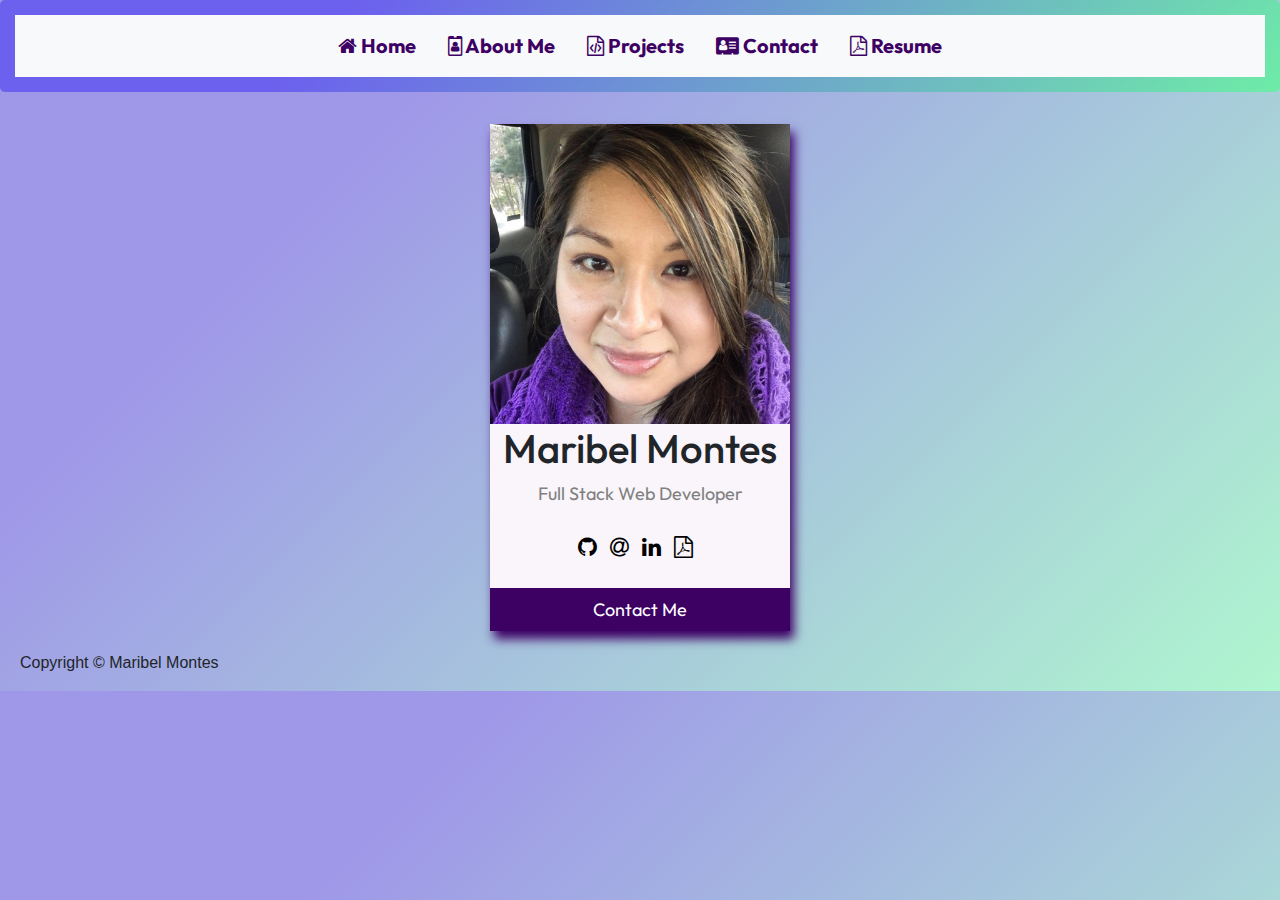
<file: index.html>
<!DOCTYPE html>
<html lang="en">
<head>
    <meta charset="UTF-8">
    <meta http-equiv="X-UA-Compatible" content="IE=edge">
    <meta name="viewport" content="width=device-width, initial-scale=1.0">
    <link rel="stylesheet" href="https://cdnjs.cloudflare.com/ajax/libs/twitter-bootstrap/4.5.0/css/bootstrap.min.css">
    <link href="https://fonts.googleapis.com/css2?family=Outfit&family=Sedgwick+Ave&display=swap" rel="stylesheet">
    <link rel="stylesheet" href="https://cdnjs.cloudflare.com/ajax/libs/font-awesome/4.7.0/css/font-awesome.min.css">
    <Link rel="stylesheet" type="text/css" href="./Assets/css/style.css">
    <title>My Portafolio</title>
</head>
<body>
    <!-- Header of the page, will display 5 hyperlinks areas 
    about me, Works, projects, Conntact, Resume -->
    <header>
        <!-- Hyperlinks on the top of page will be conected to the portions displayed on the page-->
        <div class="jumbotron">
            <nav class="navbar bg-light justify-content-center">
                <div class="nav justify-content-center">
                    <a class="nav-link" href='./index.html'><i class="fa fa-home"></i> Home</a>
                    <a class="nav-link" href='./partial.html'><i class="fa fa-id-badge"></i> About Me</a>
                    <a class="nav-link" href='./projects.html'><i class="fa fa-file-code-o"></i> Projects</a>
                    <a class="nav-link" href='./index.html'><i class="fa fa-address-card"></i> Contact</a>
                    <a class="nav-link" href='./resume.html'><i class="fa fa-file-pdf-o"></i> Resume</a>
                </div>
            </nav>
        </div>
    </header>

    <main class="mainbox">
        <!-- profile card to display contact me info -->
        <div class = "cardhome" >
            <img src="./Assets/pictures/Maribel.jpg" alt="picture of Maribel Montes" style="width:100%"/>
            <h1>Maribel Montes</h1>
            <p class="title">Full Stack Web Developer</p>
            <div style="margin: 24px 0;">
                <a href="https://github.com/MaryMD98" target="_blank" rel="noopener noreferrer"><i class="fa fa-github"></i></a> 
                <a href="mailto:maribel.montes4@gmail.com" ><i class="fa fa-at"></i></a>  
                <a href="https://www.linkedin.com/in/maribel-montes-57375231/" target="_blank" rel="noopener noreferrer"><i class="fa fa-linkedin"></i></a>  
                <a href="./Assets/pdf/Montes Maribel - Resume.pdf" target="_blank" rel="noopener noreferrer"><i class="fa fa-file-pdf-o"></i></a> 
            </div>
            <p><a href="mailto:maribel.montes4@gmail.com"><button>Contact Me</button></a></p>
        </div>

        <!-- follow me card -->
        <!-- <div>
            <p>HELLO!!</p>
            <p>My name is Maribel, I am a junior Dev, follow my work here -></p>
        </div> -->
    </main>

    <footer>
        Copyright &copy; Maribel Montes
    </footer>
</body>
</html>
</file>
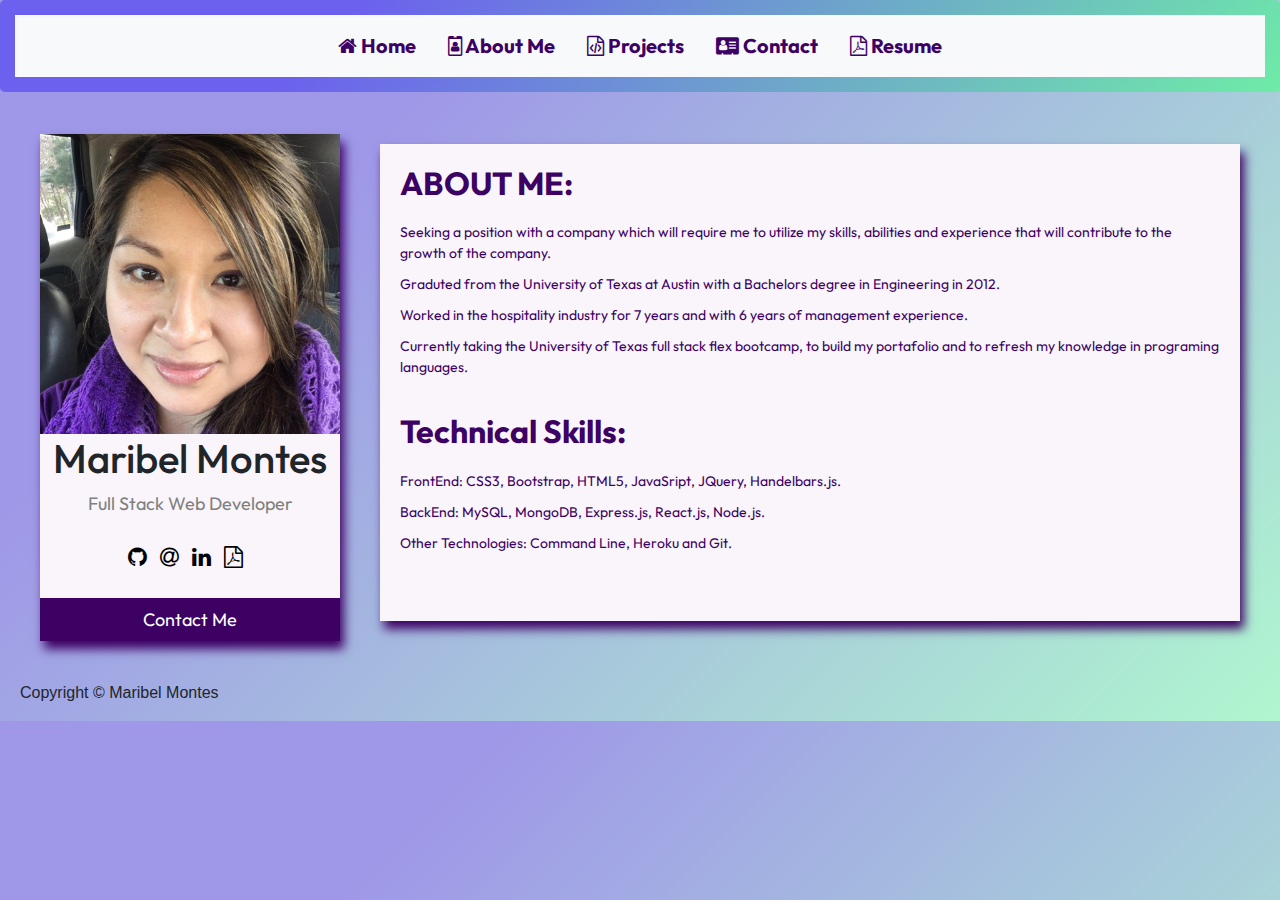
<file: partial.html>
<!DOCTYPE html>
<html lang="en">
<head>
    <meta charset="UTF-8">
    <meta http-equiv="X-UA-Compatible" content="IE=edge">
    <meta name="viewport" content="width=device-width, initial-scale=1.0">
    <link rel="stylesheet" href="https://cdnjs.cloudflare.com/ajax/libs/twitter-bootstrap/4.5.0/css/bootstrap.min.css">
    <link href="https://fonts.googleapis.com/css2?family=Outfit&family=Sedgwick+Ave&display=swap" rel="stylesheet">
    <link rel="stylesheet" href="https://cdnjs.cloudflare.com/ajax/libs/font-awesome/4.7.0/css/font-awesome.min.css">
    <Link rel="stylesheet" type="text/css" href="./Assets/css/style.css">
    <title>My Portafolio</title>
</head>
<body>
    <!-- Header of the page, will display 5 hyperlinks areas 
    about me, Works, projects, Conntact, Resume -->
    <header>
        <!-- Hyperlinks on the top of page will be conected to the portions displayed on the page-->
        <div class="jumbotron">
            <nav class="navbar bg-light justify-content-center">
                <div class="nav justify-content-center">
                    <a class="nav-link" href='./index.html'><i class="fa fa-home"></i> Home</a>
                    <a class="nav-link" href='./partial.html'><i class="fa fa-id-badge"></i> About Me</a>
                    <a class="nav-link" href='./projects.html'><i class="fa fa-file-code-o"></i> Projects</a>
                    <a class="nav-link" href='./index.html'><i class="fa fa-address-card"></i> Contact</a>
                    <a class="nav-link" href='./resume.html'><i class="fa fa-file-pdf-o"></i> Resume</a>
                </div>
            </nav>
        </div>
    </header>

    <main class="mainbox">
        <!-- profile card to display contact me info -->
        <div class = "cardme" style="margin-bottom: 40px;" >
            <img src="./Assets/pictures/Maribel.jpg" alt="picture of Maribel Montes" style="width:100%"/>
            <h1>Maribel Montes</h1>
            <p class="title">Full Stack Web Developer</p>
            <div style="margin: 24px 0;">
                <a href="https://github.com/MaryMD98" target="_blank" rel="noopener noreferrer"><i class="fa fa-github"></i></a> 
                <a href="mailto:maribel.montes4@gmail.com" ><i class="fa fa-at"></i></a>  
                <a href="https://www.linkedin.com/in/maribel-montes-57375231/" target="_blank" rel="noopener noreferrer"><i class="fa fa-linkedin"></i></a>  
                <a href="./Assets/pdf/Montes Maribel - Resume.pdf" target="_blank" rel="noopener noreferrer"><i class="fa fa-file-pdf-o"></i></a> 
            </div>
            <p><a href="mailto:maribel.montes4@gmail.com"><button>Contact Me</button></a></p>
        </div>

        <!-- card about me info -->
        <div class = "box-info">
            <div class="aboutMEmsg" id="about-me-link">
                <h2>ABOUT ME:</h2>
                    <p> Seeking a position with a company which will require me to utilize my skills, abilities and experience that will contribute to the growth of the company.</p>
                    <p> Graduted from the University of Texas at Austin with a Bachelors degree in Engineering in 2012.</p>
                    <p> Worked in the hospitality industry for 7 years and with 6 years of management experience.</p>
                    <p> Currently taking the University of Texas full stack flex bootcamp, to build my portafolio and to refresh my knowledge in programing languages.</p>
                    <br>
                <h2>Technical Skills:</h2>
                    <p>FrontEnd: CSS3, Bootstrap, HTML5, JavaSript, JQuery, Handelbars.js. </p>
                    <p>BackEnd: MySQL, MongoDB, Express.js, React.js, Node.js. </p>
                    <p>Other Technologies: Command Line, Heroku and Git.</p>
            </div> 
            
        </div>

    </main>
    <footer>
        Copyright &copy; Maribel Montes
    </footer>
</body>
</html>
</file>
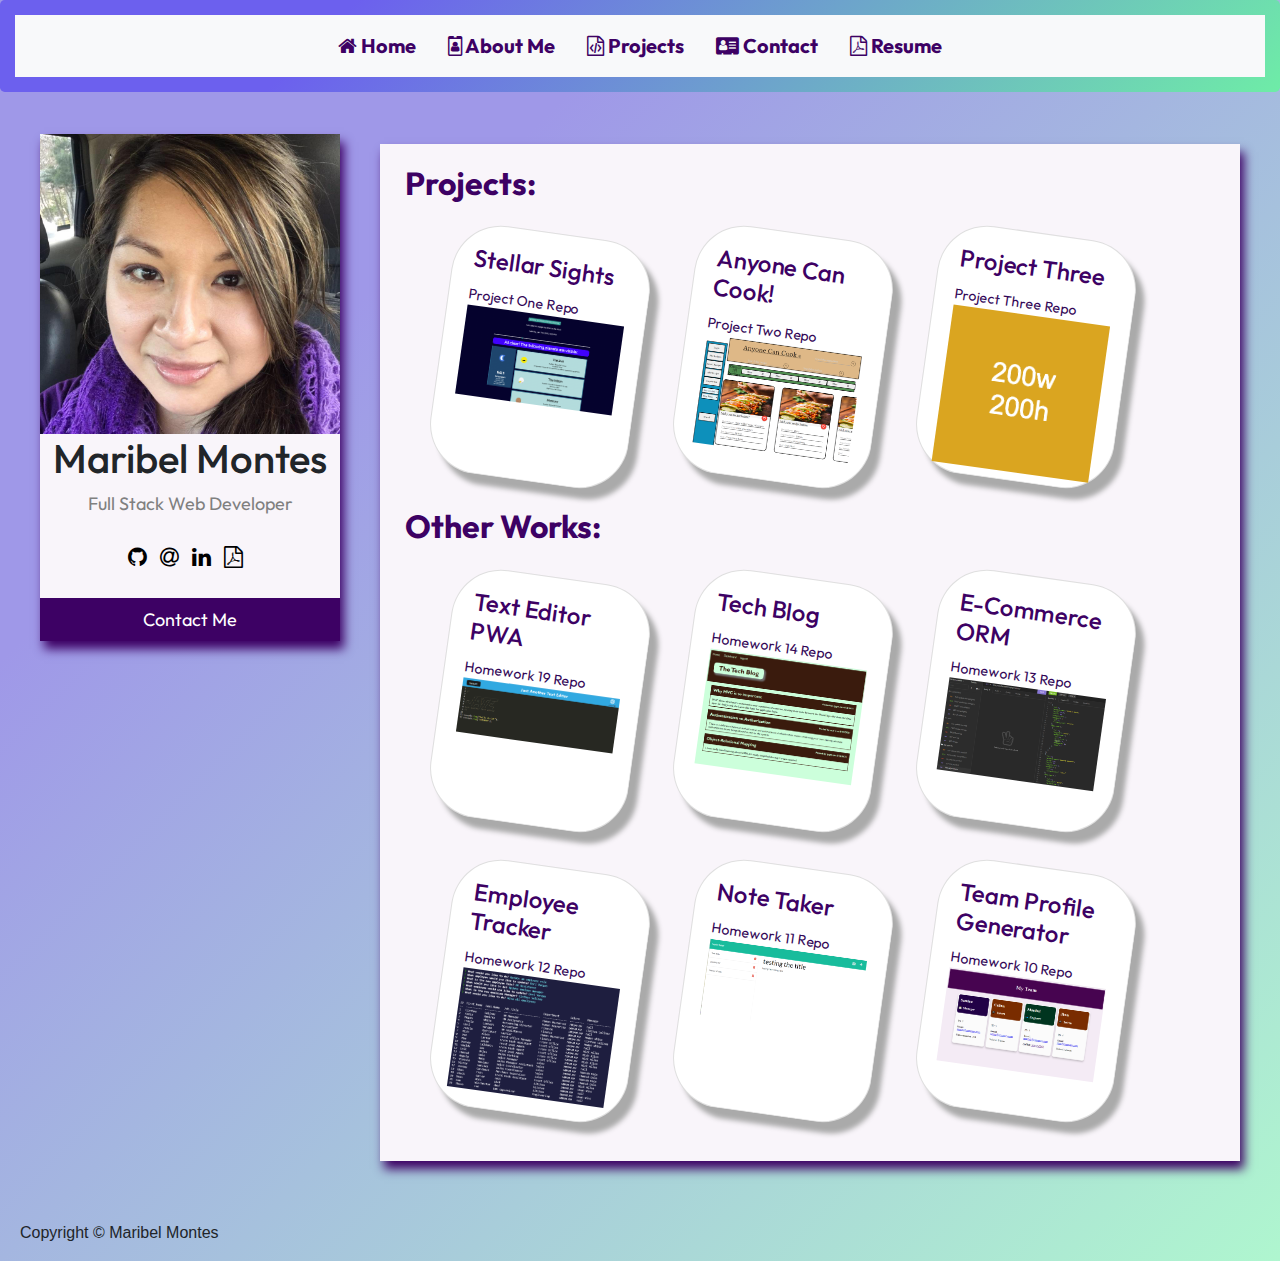
<file: projects.html>
<!DOCTYPE html>
<html lang="en">
    <head>
        <meta charset="UTF-8">
        <meta http-equiv="X-UA-Compatible" content="IE=edge">
        <meta name="viewport" content="width=device-width, initial-scale=1.0">
        <link rel="stylesheet" href="https://cdnjs.cloudflare.com/ajax/libs/twitter-bootstrap/4.5.0/css/bootstrap.min.css">
        <link href="https://fonts.googleapis.com/css2?family=Outfit&family=Sedgwick+Ave&display=swap" rel="stylesheet">
        <link rel="stylesheet" href="https://cdnjs.cloudflare.com/ajax/libs/font-awesome/4.7.0/css/font-awesome.min.css">
        <Link rel="stylesheet" type="text/css" href="./Assets/css/style.css">
        <title>My Portafolio</title>
    </head>
    <body>
        <!-- Header of the page, will display 5 hyperlinks areas 
        about me, Works, projects, Conntact, Resume -->
        <header>
            <!-- Hyperlinks on the top of page will be conected to the portions displayed on the page-->
            <div class="jumbotron">
                <nav class="navbar bg-light justify-content-center">
                    <div class="nav justify-content-center">
                        <a class="nav-link" href='./index.html'><i class="fa fa-home"></i> Home</a>
                        <a class="nav-link" href='./partial.html'><i class="fa fa-id-badge"></i> About Me</a>
                        <a class="nav-link" href='./projects.html'><i class="fa fa-file-code-o"></i> Projects</a>
                        <a class="nav-link" href='./index.html'><i class="fa fa-address-card"></i> Contact</a>
                        <a class="nav-link" href='./resume.html'><i class="fa fa-file-pdf-o"></i> Resume</a>
                    </div>
                </nav>
            </div>
        </header>
    
        <main class="mainbox">
            <!-- profile card to display contact me info -->
            <div class = "cardme" >
                <img src="./Assets/pictures/Maribel.jpg" alt="picture of Maribel Montes" style="width:100%"/>
                <h1>Maribel Montes</h1>
                <p class="title">Full Stack Web Developer</p>
                <div style="margin: 24px 0;">
                    <a href="https://github.com/MaryMD98" target="_blank" rel="noopener noreferrer"><i class="fa fa-github"></i></a> 
                    <a href="mailto:maribel.montes4@gmail.com" ><i class="fa fa-at"></i></a>  
                    <a href="https://www.linkedin.com/in/maribel-montes-57375231/" target="_blank" rel="noopener noreferrer"><i class="fa fa-linkedin"></i></a>  
                    <a href="./Assets/pdf/Montes Maribel - Resume.pdf" target="_blank" rel="noopener noreferrer"><i class="fa fa-file-pdf-o"></i></a> 
                </div>
                <p><a href="mailto:maribel.montes4@gmail.com"><button>Contact Me</button></a></p>
            </div>
    
            <!-- projects card will be displayed -->
            <div class = "box-info projectscss">
                 <!-- Box section about PROJECTS -->
                <section>
                    <h2 id="projects-link">Projects:</h2>
                    <div class="row projects">
                        <!-- cards about projects -->
                    </div>
                </section>
                    
                <!-- Box section about WORKS -->
                <section>
                    <h2 id="works-link">Other Works:</h2>
                    <div class="row works">
                        <!-- cards about homeworks -->
                    </div>
                </section> 
            </div>
    
        </main>
        <footer>
            Copyright &copy; Maribel Montes
        </footer>
        
        <script type="text/javascript" src="./Assets/js/script.js"></script>
    </body>
</html>
</file>
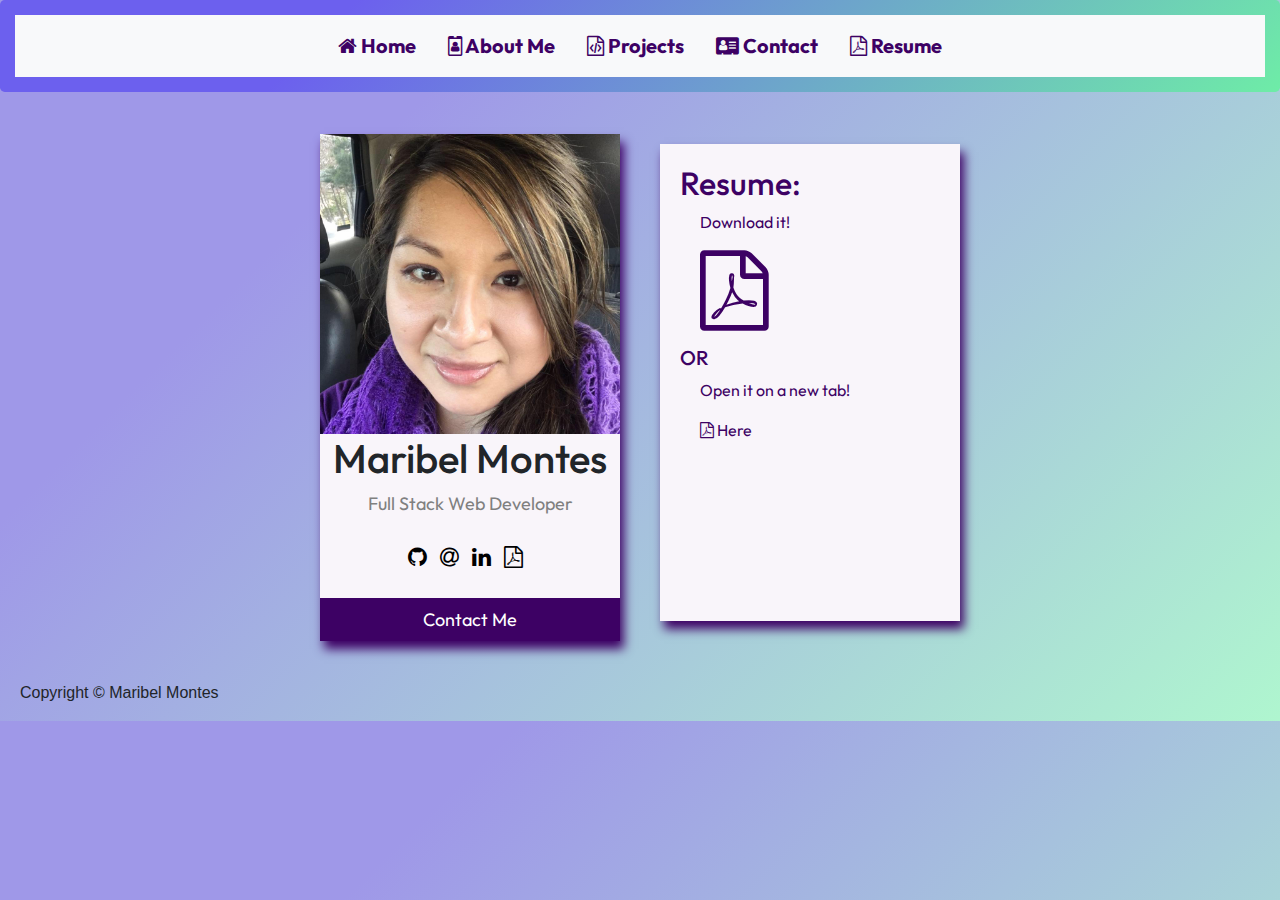
<file: resume.html>
<!DOCTYPE html>
<html lang="en">
<head>
    <meta charset="UTF-8">
    <meta http-equiv="X-UA-Compatible" content="IE=edge">
    <meta name="viewport" content="width=device-width, initial-scale=1.0">
    <link rel="stylesheet" href="https://cdnjs.cloudflare.com/ajax/libs/twitter-bootstrap/4.5.0/css/bootstrap.min.css">
    <link href="https://fonts.googleapis.com/css2?family=Outfit&family=Sedgwick+Ave&display=swap" rel="stylesheet">
    <link rel="stylesheet" href="https://cdnjs.cloudflare.com/ajax/libs/font-awesome/4.7.0/css/font-awesome.min.css">
    <Link rel="stylesheet" type="text/css" href="./Assets/css/style.css">
    <title>My Portafolio</title>
</head>
<body>
    <!-- Header of the page, will display 5 hyperlinks areas 
    about me, Works, projects, Conntact, Resume -->
    <header>
        <!-- Hyperlinks on the top of page will be conected to the portions displayed on the page-->
        <div class="jumbotron">
            <nav class="navbar bg-light justify-content-center">
                <div class="nav justify-content-center">
                    <a class="nav-link" href='./index.html'><i class="fa fa-home"></i> Home</a>
                    <a class="nav-link" href='./partial.html'><i class="fa fa-id-badge"></i> About Me</a>
                    <a class="nav-link" href='./projects.html'><i class="fa fa-file-code-o"></i> Projects</a>
                    <a class="nav-link" href='./index.html'><i class="fa fa-address-card"></i> Contact</a>
                    <a class="nav-link" href='./resume.html'><i class="fa fa-file-pdf-o"></i> Resume</a>
                </div>
            </nav>
        </div>
    </header>

    <main class="mainbox">
        <!-- profile card to display contact me info -->
        <div class = "cardme" style="margin-bottom: 40px;">
            <img src="./Assets/pictures/Maribel.jpg" alt="picture of Maribel Montes" style="width:100%"/>
            <h1>Maribel Montes</h1>
            <p class="title">Full Stack Web Developer</p>
            <div style="margin: 24px 0;">
                <a href="https://github.com/MaryMD98" target="_blank" rel="noopener noreferrer"><i class="fa fa-github"></i></a> 
                <a href="mailto:maribel.montes4@gmail.com" ><i class="fa fa-at"></i></a>  
                <a href="https://www.linkedin.com/in/maribel-montes-57375231/" target="_blank" rel="noopener noreferrer"><i class="fa fa-linkedin"></i></a>  
                <a href="./Assets/pdf/Montes Maribel - Resume.pdf" target="_blank" rel="noopener noreferrer"><i class="fa fa-file-pdf-o"></i></a> 
            </div>
            <p><a href="mailto:maribel.montes4@gmail.com"><button>Contact Me</button></a></p>
        </div>

        <!-- card about the resume to download or read only -->
        <div class = "box-info">
            <section>
                <h2 class="aboutMEmsg">Resume: </h2>
                <div class="downloadit">
                    <p>Download it! <p>
                    <a href="./Montes-Maribel-Resume.pdf" download> 
                        <i class="fa fa-file-pdf-o fa-5x" ></i>
                    </a>
                </div>
               
                <h5 class="aboutMEmsg">OR </h5>

                <div class="downloadit">
                    <p>Open it on a new tab! </p>
                    <a href="./Assets/pdf/Montes Maribel - Resume.pdf" target="_blank" rel="noopener noreferrer"> 
                        <i class="fa fa-file-pdf-o" ></i> Here
                    </a>
                </div>
            </section>
        </div>

    </main>
    <footer>
        Copyright &copy; Maribel Montes
    </footer>
</body>
</html>
</file>
<file: Assets/css/style.css>
/* the cards profile layoput I am using is similar to the 
 * example displayed on the w3 schools and the cards thought in class during unit 2
 *  https://www.w3schools.com/howto/howto_css_profile_card.asp
 *  */
body{ 
    /* background: radial-gradient(circle,  #5680e9,  #5AB9EA, #84ceeb, #c1c8e4, #f8ceec, #a88beb, #8860d0,#37008f); */
    /* background: linear-gradient(45deg, #5680e9, #5AB9EA, #84ceeb, #c1c8e4, #f8ceec, #a88beb, #8860d0,#37008f); */
    /* background: linear-gradient(-45deg, #5680e9, #84ceeb, #5AB9EA, #c1c8e4, #8860d0); */
    /* background: linear-gradient(45deg, #FDFDFD, #DFCEE3, #736797, #C791AD, #9F6FA3, #B397C5, #8E6F84);     */
      
    background-color: #aff6cf; 
    background-image: linear-gradient(315deg, #aff6cf 0%, #9f98e8 74%);

    /* background-color: #5de6de;
    background-image: linear-gradient(315deg, #5de6de 0%, #b58ecc 74%); */

    /* background-color: #f8ceec;
    background-image: linear-gradient(315deg, #f8ceec 0%, #a88beb 74%); */

    /* background-color: #89d4cf;
    background-image: linear-gradient(315deg, #89d4cf 0%, #6e45e1 74%); */

    /* background-color: #923cb5;
    background-image: linear-gradient(147deg, #923cb5 0%, #000000 74%);  */
}

.mainbox{
    display:flex;
    justify-content: center;
}

.cardme {
    box-shadow: 4px 8px 10px 0 #3d0164;
    max-width: 300px;
    float:left;
    margin-left: 40px;
    margin-right: 20px;
    margin-top: 10px;
    margin-bottom: auto;
    text-align: center;
    font-family: 'Outfit', arial;
    background: #f9f5fa;
}

.cardhome {
    box-shadow: 4px 8px 10px 0 #3d0164;
    max-width: 300px;
    margin: auto;
    text-align: center;
    font-family: 'Outfit', arial;
    background: #f9f5fa;
    margin-bottom: 20px;
}

.title {
    color: grey;
    font-size: 18px;
}
  
button {
    border: none;
    outline: 0;
    display: inline-block;
    padding: 8px;
    color: white;
    background-color: #3d0164;
    text-align: center;
    cursor: pointer;
    width: 100%;
    font-size: 18px;
}
  
i:hover{
    color: #541283;
    opacity: 0.7;
}

.cardme p , .cardhome p{
    margin-bottom: 0px;
}

.cardme a , .cardhome a{
    text-decoration: none;
    font-size: 22px;
    color: black;
    /* padding-left: 5px; */
    padding-right: 10px;
}
  
button:hover, a:hover {
    opacity: 0.7;
}

/********* Navbar  *******/
.jumbotron{
    padding: 15px;
    background-color: #aff6cf; 
    background-image: linear-gradient(315deg, #6eeca7 0%, #6c60ee 74%);
}

header nav a{
    margin:auto;
    font-size: 20px;
    color: #3d0164;
    font-weight: bold;
    font-family: 'Outfit', arial; /*'Sedgwick Ave', cursive;*/
}

header nav a:hover{
    color: #541283;
    opacity: 0.7;
}

/********* about me box  *******/
.aboutMEmsg h2{
    margin-bottom: 20px;
    font-weight:bold;
}

.aboutMEmsg p{
    font-size: 14px;
    margin-bottom:10px;
}

.box-info{
    box-shadow: 4px 8px 10px 0 #3d0164;
    max-width: 800px;
    min-width: 300px;
    float: left; 
    margin-right: 40px;
    margin-left: 20px;
    margin-top: 20px;
    margin-bottom: 60px;
    padding: 20px;
    display: flexbox;
    font-family: 'Outfit', sans-serif;
    background-color: #f9f5fa;
    color: #3d0164;
}

.box-info a{
    color: #3d0164;
}

.box-info{
    max-width:fit-content;
}

.col-sm-4{
    display: flex;
    flex-wrap: wrap;
    flex-direction: row;
    flex: 1 0 50%;
    max-width: 50%;
    transition: flex-basis 500ms linear;
}

/*********start cards area  *******/
.card{
    border-style: solid;
    border-width: 1px;
    border-radius: 50px;
    width: 200px;
    height: 250px;
    /* padding: 5px; */
    flex: 0 0 200px;  
    transform: rotate(8deg);
    box-shadow: 10px 10px 5px #aaaaaa;
    margin: 20px;
}

.card img{
    max-width:100%;
    max-height:100%;    
}

.card:hover , .card:hover h4 {
    box-shadow: inset 0px 0px 8px #e1b2e2, 0 0 30px #dea3e0;
  }
/*********end cards area  *******/
/******* start of the projects and WORKS area *******/
#projects-link , #works-link{
    margin-left:5px;
    margin-bottom:2px;
    padding-bottom:5px;
    font-weight:bold;
}

.projects , .works{
    /* padding:5px; */
    margin:5px;
    font-family: 'Outfit', arial;
}

.projects a , .works a{
    margin-top: 5px;
    color:#330757;
}

.project a:hover , .works a:hover{
    color: #c8bbd1;
}
/******* end of the projects and WORKS area *******/

.downloadit{
    margin-left: 20px;
}

/******* footer *******/
footer{
    position:relative;/*relative*/
    bottom: 0;
    width: 100%;
    height: 2.5rem;
    margin-left: 20px;
  /* float: left; */
}

/**********************************/

/* for diferent types of screen */
/* using a mobile-first approach, use `min-width` values going from narrow -> wide for a responsive design */
/* maxwidth means if device width is less than or equal to 768px then do the code */
/* min width means if device with is greater than or equal to 992 do the code*/

/* media query on small devices */
/* device less than 768px - use maxwidth */
@media screen and (max-width: 768px) {
    /* on tablets, set columns to only be 50% of the width and not grow */
    /* headear will be on one single line */
    footer {
        position:relative;/*relative*/
    }

    .mainbox{
        flex-direction: column;
    }   
    .col-sm-4{
        display: flex;
        flex-wrap: wrap;
        flex-direction: column;
        flex: 1 0 100%;
        max-width: 100%;
        transition: flex-basis 500ms linear;
    }
}
  
  /* media query for larger screens */
  /* device greater than 992px - use min width */
@media screen and (min-width: 992px) {
    footer{
        position:relative;
    }

    .box-info{
        max-width:fit-content;
    }

    .col-sm-4{
        display: flex;
        flex-wrap: wrap;
        flex-direction: row;
        flex: 0 0 30%;
        max-width: 30%;
        /* transition: flex-basis 500ms linear; */
    }

}
</file>
